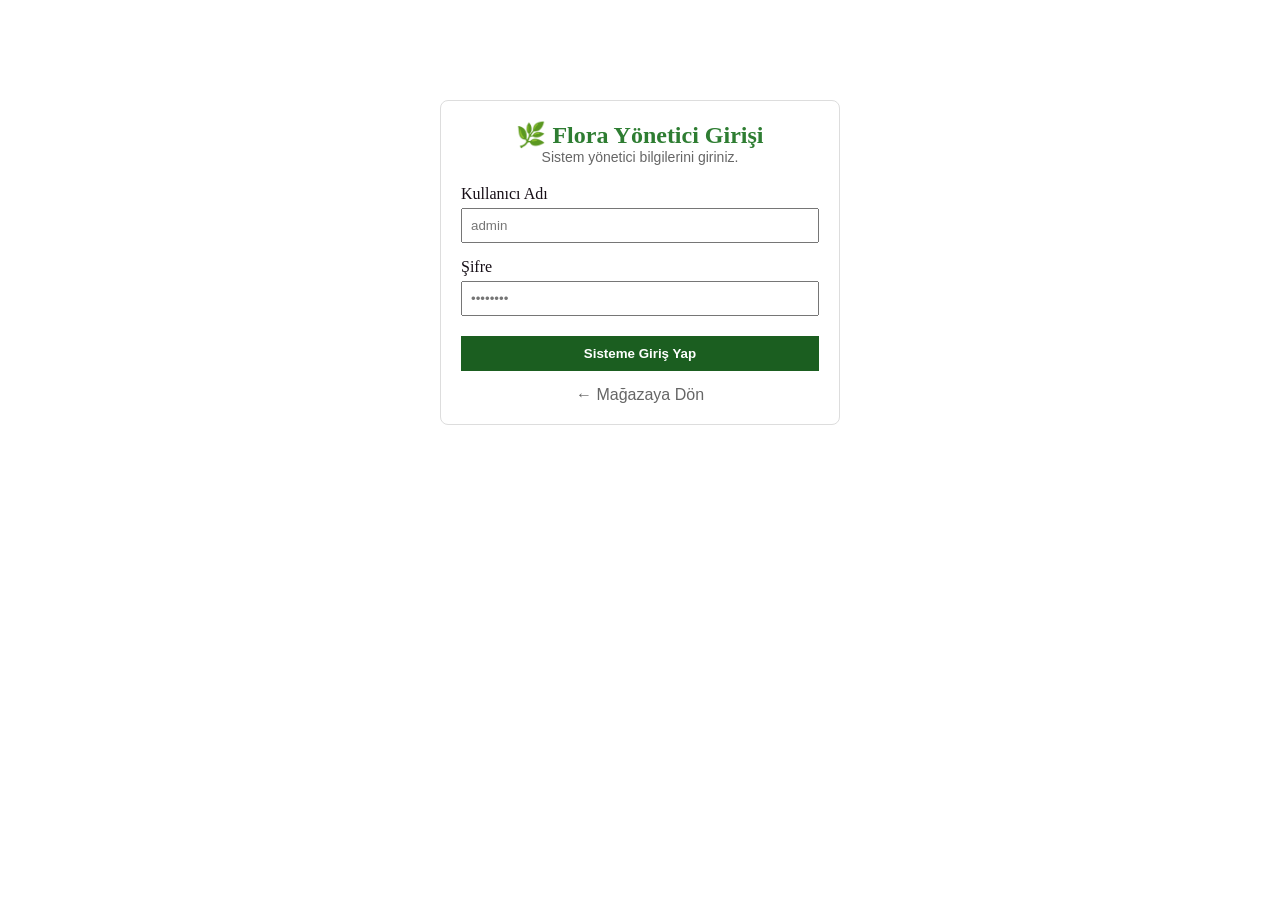
<file: frontend/admin-login.html>
<!DOCTYPE html>
<html lang="tr">
<head>
    <meta charset="UTF-8">
    <meta name="viewport" content="width=device-width, initial-scale=1.0">
    <title>Flora - Yönetici Girişi</title>
    <link rel="stylesheet" href="style.css">
</head>
<body>
    <div class="auth-container" style="max-width: 400px; margin: 100px auto; padding: 20px; font-family: sans-serif; border: 1px solid #ddd; border-radius: 8px;">
        <h2 style="text-align: center; color: #2e7d32;">🌿 Flora Yönetici Girişi</h2>
        <p style="text-align: center; color: #666; font-size: 14px; margin-bottom: 20px;">Sistem yönetici bilgilerini giriniz.</p>
        
        <form id="admin-login-form">
            <div class="input-group" style="margin-bottom: 15px;">
                <label for="admin-username" style="display:block; margin-bottom:5px;">Kullanıcı Adı</label>
                <input type="text" id="admin-username" required placeholder="admin" style="width:100%; padding:8px; box-sizing:border-box;">
            </div>
            <div class="input-group" style="margin-bottom: 20px;">
                <label for="admin-password" style="display:block; margin-bottom:5px;">Şifre</label>
                <input type="password" id="admin-password" required placeholder="••••••••" style="width:100%; padding:8px; box-sizing:border-box;">
            </div>
            <button type="submit" style="width:100%; padding:10px; background:#1b5e20; color:white; border:none; cursor:pointer; font-weight: bold;">Sisteme Giriş Yap</button>
        </form>
        <p style="text-align:center; margin-top:15px;"><a href="index.html" style="color:#666; text-decoration:none;">← Mağazaya Dön</a></p>
    </div>

    <script src="admin-auth.js"></script>
</body>
</html>
</file>
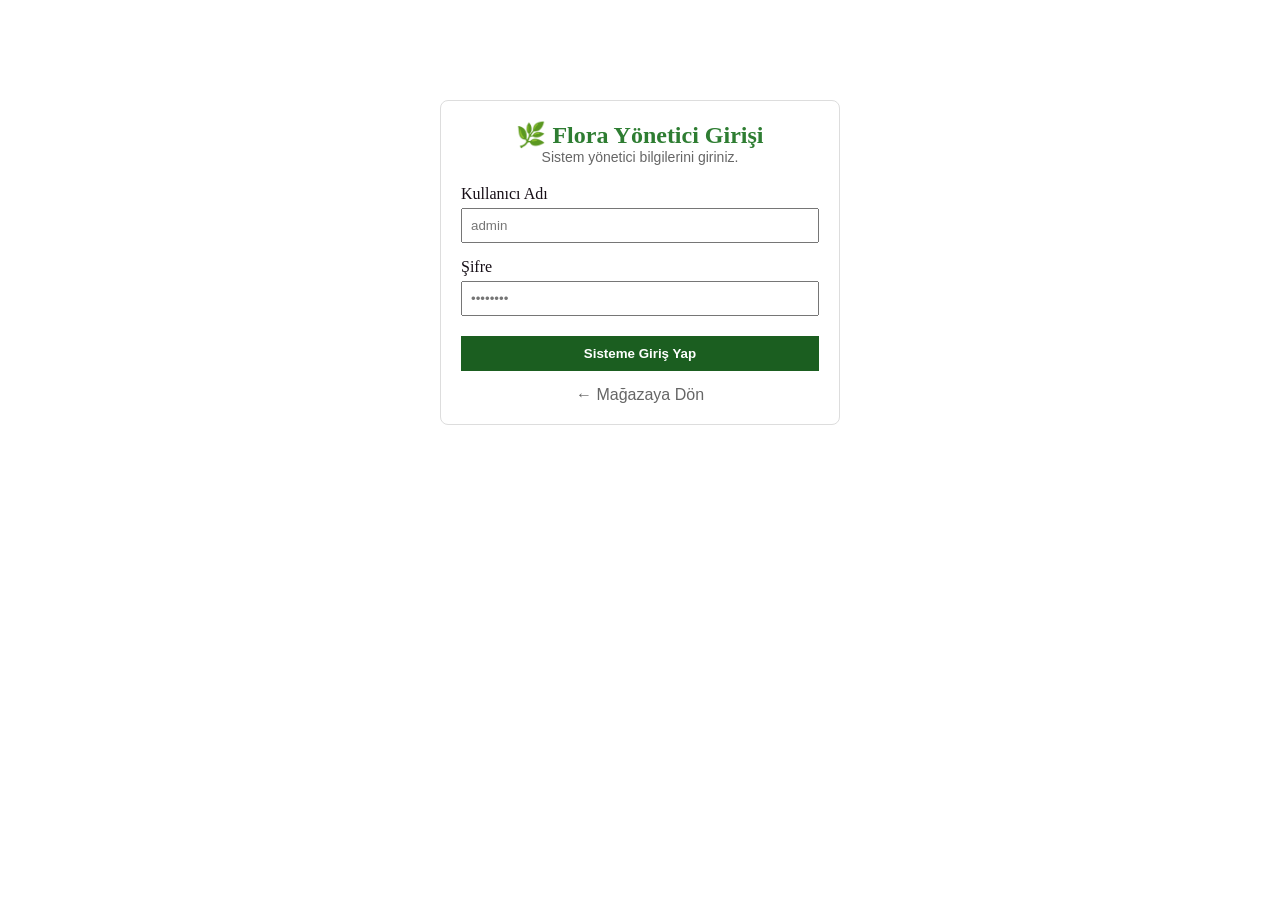
<file: frontend/admin-panel.html>
<!DOCTYPE html>
<html lang="tr">
<head>
    <meta charset="UTF-8">
    <meta name="viewport" content="width=device-width, initial-scale=1.0">
    <title>Flora - Yönetici Paneli</title>
    <link rel="stylesheet" href="style.css">
</head>
<body style="font-family: sans-serif; background-color: #f9f9f9; margin: 0; padding: 20px;">

    <div style="max-width: 1200px; margin: 30px auto; padding: 20px; background: white; border-radius: 8px; box-shadow: 0 2px 5px rgba(0,0,0,0.1);">
        <div style="display: flex; justify-content: space-between; align-items: center; border-bottom: 2px solid #2e7d32; padding-bottom: 10px; margin-bottom: 20px;">
            <h2 style="color: #2e7d32; margin: 0;">🛠️ Flora Yönetici Yönetim Paneli</h2>
            <button id="admin-logout" style="padding: 6px 12px; background: #d32f2f; color: white; border: none; cursor: pointer; font-weight: bold;">Çıkış Yap</button>
        </div>

        <div style="display: flex; gap: 30px; flex-wrap: wrap;">
            
            <div style="flex: 1; min-width: 350px; border-right: 1px solid #eee; padding-right: 20px;">
                <h3 id="form-title" style="color: #333; margin-top: 0;">🌿 Yeni Ürün Ekle</h3>
                <form id="add-product-form">
                    <input type="hidden" id="edit-prod-id" value="">

                    <div style="margin-bottom: 12px;">
                        <label style="display: block; margin-bottom: 5px; font-weight: bold;">Ürün Adı:</label>
                        <input type="text" id="prod-name" required placeholder="Örn: Salon Palmiyesi" style="width: 100%; padding: 8px; box-sizing: border-box;">
                    </div>
                    <div style="margin-bottom: 12px;">
                        <label style="display: block; margin-bottom: 5px; font-weight: bold;">Bilimsel Adı:</label>
                        <input type="text" id="prod-scientific" placeholder="Örn: Chamaedorea elegans" style="width: 100%; padding: 8px; box-sizing: border-box;">
                    </div>
                    <div style="margin-bottom: 12px;">
                        <label style="display: block; margin-bottom: 5px; font-weight: bold;">Fiyat (TL):</label>
                        <input type="number" step="0.01" id="prod-price" required placeholder="Örn: 195.50" style="width: 100%; padding: 8px; box-sizing: border-box;">
                    </div>
                    <div style="margin-bottom: 12px;">
                        <label style="display: block; margin-bottom: 5px; font-weight: bold;">Kategori:</label>
                        <select id="prod-category" required style="width: 100%; padding: 8px; box-sizing: border-box;">
                            <option value="1">İç Mekan Bitkileri</option>
                            <option value="2">Dış Mekan Bitkileri</option>
                            <option value="3">Sukulentler</option>
                            <option value="4">Aksesuarlar</option>
                        </select>
                    </div>
                    <div style="margin-bottom: 12px;">
                        <label style="display: block; margin-bottom: 5px; font-weight: bold;">Görsel URL:</label>
                        <input type="text" id="prod-image" placeholder="https://images.unsplash.com/..." style="width: 100%; padding: 8px; box-sizing: border-box;">
                    </div>
                    <div style="margin-bottom: 15px;">
                        <label style="display: block; margin-bottom: 5px; font-weight: bold;">Açıklama:</label>
                        <textarea id="prod-desc" rows="3" placeholder="Bakım önerileri..." style="width: 100%; padding: 8px; box-sizing: border-box; resize: vertical;"></textarea>
                    </div>
                    
                    <button type="submit" id="form-submit-btn" style="width: 100%; padding: 10px; background: #2e7d32; color: white; border: none; font-weight: bold; cursor: pointer;">Ürünü Veritabanına Kaydet 🚀</button>
                    <button type="button" id="cancel-edit-btn" style="width: 100%; padding: 8px; background: #95a5a6; color: white; border: none; font-weight: bold; cursor: pointer; margin-top: 8px; display: none;">Düzenlemeyi İptal Et ❌</button>
                </form>
            </div>

            <div style="flex: 1.5; min-width: 450px;">
                <h3 style="color: #333; margin-top: 0;">📦 Mevcut Ürünler ve Yönetim</h3>
                <div style="max-height: 500px; overflow-y: auto; border: 1px solid #ddd; border-radius: 4px;">
                    <table style="width: 100%; border-collapse: collapse; text-align: left; font-size: 14px;">
                        <thead style="background: #f2f2f2; position: sticky; top: 0;">
                            <tr>
                                <th style="padding: 10px; border-bottom: 1px solid #ddd;">Görsel</th>
                                <th style="padding: 10px; border-bottom: 1px solid #ddd;">Ürün Adı</th>
                                <th style="padding: 10px; border-bottom: 1px solid #ddd;">Fiyat</th>
                                <th style="padding: 10px; border-bottom: 1px solid #ddd; text-align: center;">İşlemler</th>
                            </tr>
                        </thead>
                        <tbody id="admin-product-list">
                            </tbody>
                    </table>
                </div>
            </div>

        </div>
    </div>

    <script>
        const API_URL = "http://127.0.0.1:8085/api/products";
        let allProductsLocal = []; // Sayfadaki verileri hafızada tutmak için dizi

        if (localStorage.getItem("is_admin") !== "true") {
            alert("Bu sayfaya erişim yetkiniz yok!");
            window.location.href = "admin-login.html";
        }

        document.getElementById("admin-logout").addEventListener("click", () => {
            localStorage.removeItem("is_admin");
            window.location.href = "admin-login.html";
        });

        document.addEventListener("DOMContentLoaded", fetchAdminProducts);

        // --- VERİLERİ TABLOYA LİSTELEME ---
        function fetchAdminProducts() {
            fetch(API_URL)
                .then(res => res.json())
                .then(products => {
                    allProductsLocal = products; // Gelen veriyi yerel diziye kaydet
                    const tbody = document.getElementById("admin-product-list");
                    tbody.innerHTML = "";

                    if (products.length === 0) {
                        tbody.innerHTML = "<tr><td colspan='4' style='padding:20px; text-align:center; color:#888;'>Veritabanında ürün bulunmuyor.</td></tr>";
                        return;
                    }

                    products.forEach(p => {
                        const row = `
                            <tr style="border-bottom: 1px solid #eee;">
                                <td style="padding: 8px;"><img src="${p.imageUrl || 'https://via.placeholder.com/40'}" style="width: 40px; height: 40px; object-fit: cover; border-radius: 4px;"></td>
                                <td style="padding: 8px;"><strong>${p.name}</strong><br><small style="color:#777;">${p.scientificName || ''}</small></td>
                                <td style="padding: 8px;">₺${p.price.toFixed(2)}</td>
                                <td style="padding: 8px; text-align: center;">
                                    <button onclick="startEdit(${p.id})" style="padding: 5px 10px; background: #f39c12; color: white; border: none; cursor: pointer; border-radius: 4px; margin-right: 5px;">Düzenle ✏️</button>
                                    <button onclick="deleteProduct(${p.id}, '${p.name}')" style="padding: 5px 10px; background: #e74c3c; color: white; border: none; cursor: pointer; border-radius: 4px;">Sil 🗑️</button>
                                </td>
                            </tr>
                        `;
                        tbody.innerHTML += row;
                    });
                })
                .catch(err => console.error("Ürün listesi çekilemedi:", err));
        }

        // --- DÜZENLEME MODUNU BAŞLATAN FONKSİYON ---
        function startEdit(id) {
            // İlgili ürünü yerel diziden tık diye buluyoruz (Backend'e tekrar sormaya gerek yok)
            const product = allProductsLocal.find(p => p.id === id);
            
            if (product) {
                // Form alanlarını seçilen ürünün bilgileriyle dolduruyoruz
                document.getElementById("edit-prod-id").value = product.id;
                document.getElementById("prod-name").value = product.name;
                document.getElementById("prod-scientific").value = product.scientificName || "";
                document.getElementById("prod-price").value = product.price;
                document.getElementById("prod-category").value = product.category ? product.category.id : "1";
                document.getElementById("prod-image").value = product.imageUrl || "";
                document.getElementById("prod-desc").value = product.description || "";

                // Formun kimliğini "Güncelleme Modu" yapıyoruz
                document.getElementById("form-title").innerText = "✏️ Ürünü Düzenle";
                document.getElementById("form-submit-btn").innerText = "Değişiklikleri Kaydet 💾";
                document.getElementById("form-submit-btn").style.background = "#f39c12";
                document.getElementById("cancel-edit-btn").style.display = "block"; // İptal butonunu aç
            }
        }

        // --- DÜZENLEMEYİ İPTAL ETME ---
        document.getElementById("cancel-edit-btn").addEventListener("click", resetFormState);

        function resetFormState() {
            document.getElementById("add-product-form").reset();
            document.getElementById("edit-prod-id").value = "";
            document.getElementById("form-title").innerText = "🌿 Yeni Ürün Ekle";
            document.getElementById("form-submit-btn").innerText = "Ürünü Veritabanına Kaydet 🚀";
            document.getElementById("form-submit-btn").style.background = "#2e7d32";
            document.getElementById("cancel-edit-btn").style.display = "none";
        }

        // --- ORTAK FORM SUBMIT MOTORU (HEM EKLEME HEM GÜNCELLEME YAPAR) ---
        document.getElementById("add-product-form").addEventListener("submit", (e) => {
            e.preventDefault();

            const editId = document.getElementById("edit-prod-id").value;

            const productData = {
                name: document.getElementById("prod-name").value.trim(),
                scientificName: document.getElementById("prod-scientific").value.trim() || null,
                price: parseFloat(document.getElementById("prod-price").value),
                imageUrl: document.getElementById("prod-image").value.trim() || null,
                description: document.getElementById("prod-desc").value.trim() || null,
                category: { id: parseInt(document.getElementById("prod-category").value) }
            };

            // EĞER editId VARSA UPDATE (PUT) YAPACAĞIZ, YOKSA NEW PRODUCT (POST) YAPACAĞIZ
            const isEditMode = editId !== "";
            const requestUrl = isEditMode ? `${API_URL}/${editId}` : API_URL;
            const requestMethod = isEditMode ? "PUT" : "POST";

            fetch(requestUrl, {
                method: requestMethod,
                headers: { "Content-Type": "application/json" },
                body: JSON.stringify(productData)
            })
            .then(res => {
                if (!res.ok) throw new Error("İşlem başarısız.");
                return res.json();
            })
            .then(data => {
                alert(isEditMode ? `"${data.name}" başarıyla güncellendi! 💾` : `"${data.name}" başarıyla eklendi! 🎉`);
                resetFormState(); // Formu eski temiz haline getir
                fetchAdminProducts(); // Tabloyu canlı yenile
            })
            .catch(err => alert("İşlem sırasında bir hata oluştu!"));
        });

        // --- ÜRÜN SİLME ---
        function deleteProduct(id, name) {
            if (confirm(`"${name}" ürününü silmek istediğinize emin misiniz?`)) {
                fetch(`${API_URL}/${id}`, { method: "DELETE" })
                .then(res => { if (!res.ok) throw new Error(); return res.json(); })
                .then(() => { alert("Ürün silindi."); fetchAdminProducts(); })
                .catch(() => alert("Silme hatası!"));
            }
        }
    </script>
</body>
</html>
</file>
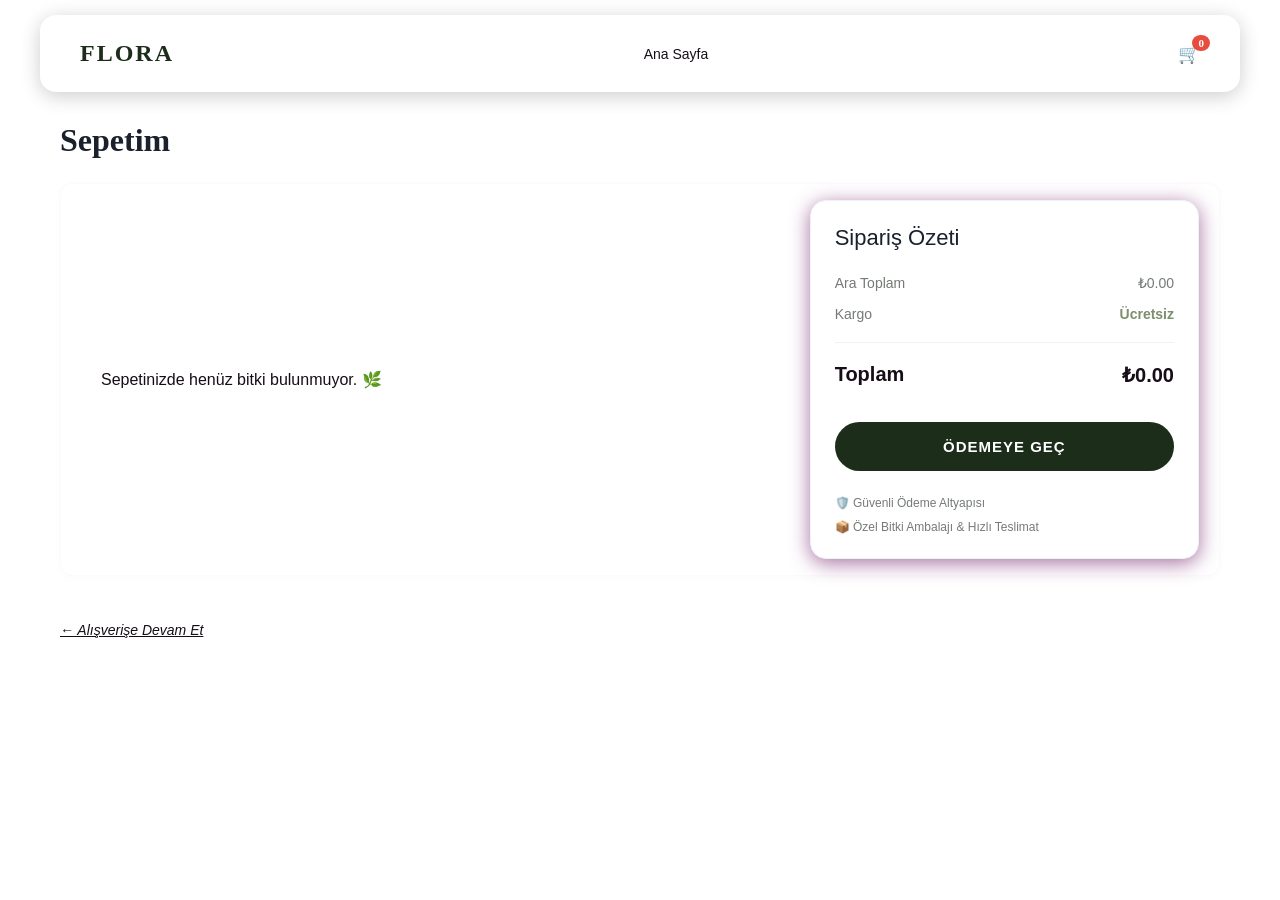
<file: frontend/cart.html>
<!DOCTYPE html>
<html lang="tr">
<head>
    <meta charset="UTF-8">
    <meta name="viewport" content="width=device-width, initial-scale=1.0">
    <title>Flora - Sepetim</title>
    <link rel="stylesheet" href="style.css">
    <link rel="stylesheet" href="cart.css">
</head>
<body>

    <header class="navbar container">
        <a href="index.html" class="logo">FLORA</a>
        <nav>
            <a href="index.html">Ana Sayfa</a>         
        </nav>
        <div class="nav-icons">          
            <span onclick="window.location.href='cart.html'" style="cursor:pointer;">🛒<mark class="cart-badge" id="global-cart-count">0</mark></span>
        </div>
    </header>

    <main class="container cart-page-container">
        <h1 class="page-title">Sepetim</h1>

        <div class="cart-layout">
            <div class="cart-items-list" id="cart-page-items">
                <p style="padding: 20px;">Sepetiniz yükleniyor...</p>
            </div>

            <div class="order-summary-panel">
                <h2>Sipariş Özeti</h2>
                <div class="summary-row">
                    <span>Ara Toplam</span>
                    <span id="summary-subtotal">₺0.00</span>
                </div>
                <div class="summary-row">
                    <span>Kargo</span>
                    <span class="free-shipping">Ücretsiz</span>
                </div>
                <hr class="summary-divider">
                <div class="summary-row total-row">
                    <span>Toplam</span>
                    <span id="summary-total">₺0.00</span>
                </div>

                <button class="btn-dark btn-checkout" onclick="window.location.href='checkout.html'">ÖDEMEYE GEÇ</button>

                <div class="security-info">
                    <p>🛡️ Güvenli Ödeme Altyapısı</p>
                    <p>📦 Özel Bitki Ambalajı & Hızlı Teslimat</p>
                </div>
            </div>
        </div>

        <a href="index.html" class="continue-shopping">← Alışverişe Devam Et</a>
    </main>

    <script src="cart.js"></script>
</body>
</html>
</file>
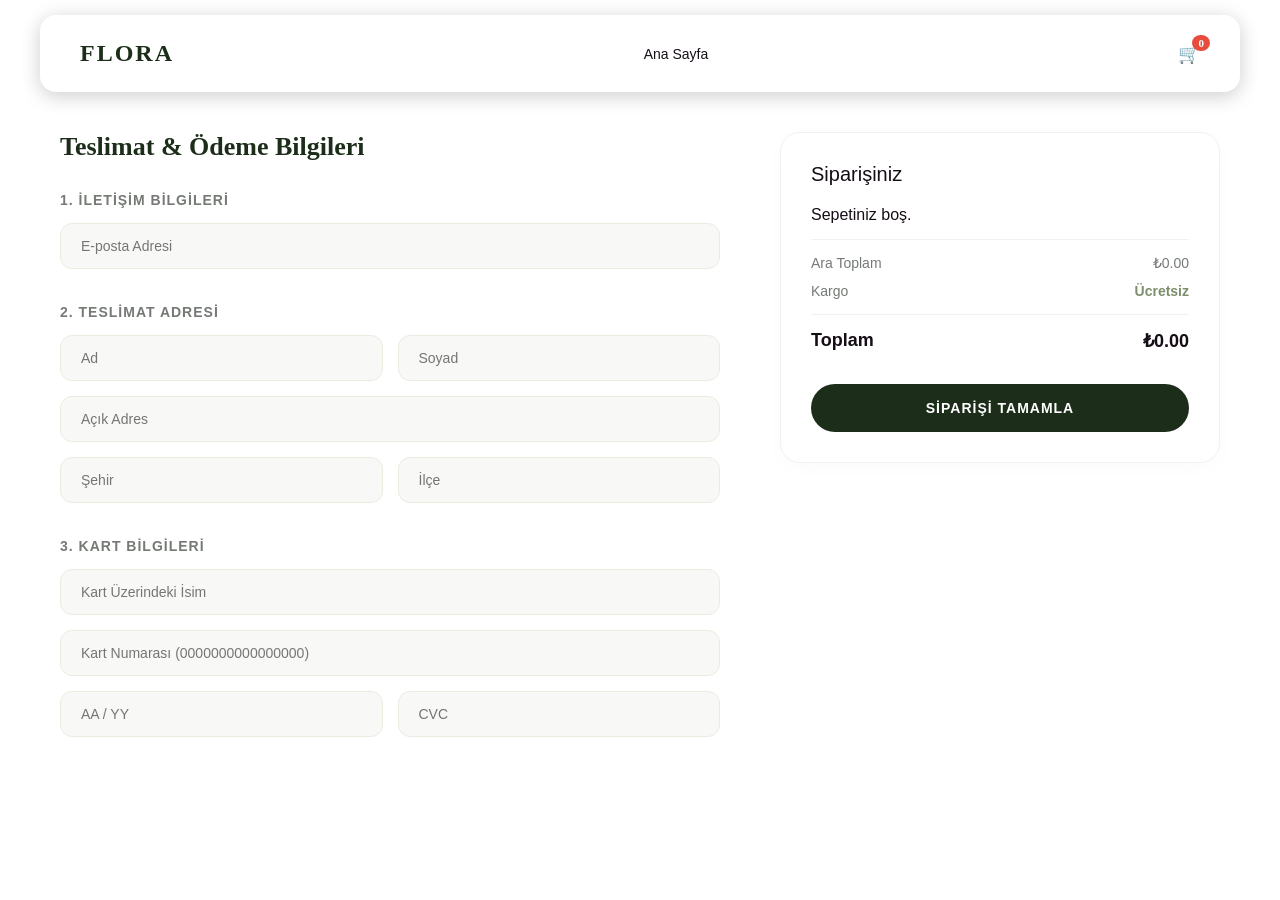
<file: frontend/checkout.html>
<!DOCTYPE html>
<html lang="tr">
<head>
    <meta charset="UTF-8">
    <meta name="viewport" content="width=device-width, initial-scale=1.0">
    <title>Flora - Ödeme</title>
    <link rel="stylesheet" href="style.css">
    <link rel="stylesheet" href="checkout.css">
</head>
<body>

    <header class="navbar container">
        <a href="index.html" class="logo">FLORA</a>
        <nav>
            <a href="index.html">Ana Sayfa</a>
        </nav>
        <div class="nav-icons">
            <span onclick="window.location.href='cart.html'" style="cursor:pointer;">🛒<mark class="cart-badge" id="global-cart-count">0</mark></span>
        </div>
    </header>

    <main class="container checkout-container">
        <div class="checkout-layout">
            
            <div class="checkout-form-side">
                <h2>Teslimat & Ödeme Bilgileri</h2>
                
                <form id="checkout-form">
                    <div class="form-section">
                        <h3>1. İletişim Bilgileri</h3>
                        <div class="input-group">
                            <input type="email" id="checkout-email" placeholder="E-posta Adresi" required>
                        </div>
                    </div>

                    <div class="form-section">
                        <h3>2. Teslimat Adresi</h3>
                        <div class="input-row">
                            <input type="text" id="checkout-firstname" placeholder="Ad" required>
                            <input type="text" id="checkout-lastname" placeholder="Soyad" required>
                        </div>
                        <div class="input-group">
                            <input type="text" id="checkout-address" placeholder="Açık Adres" required>
                        </div>
                        <div class="input-row">
                            <input type="text" id="checkout-city" placeholder="Şehir" required>
                            <input type="text" id="checkout-district" placeholder="İlçe" required>
                        </div>
                    </div>

                    <div class="form-section">
                        <h3>3. Kart Bilgileri</h3>
                        <div class="input-group">
                            <input type="text" id="checkout-cardname" placeholder="Kart Üzerindeki İsim" required>
                        </div>
                        <div class="input-group">
                            <input type="text" id="checkout-cardnumber" maxlength="16" placeholder="Kart Numarası (0000000000000000)" required>
                        </div>
                        <div class="input-row">
                            <input type="text" id="checkout-cardexpiry" placeholder="AA / YY" maxlength="5" required>
                            <input type="password" id="checkout-cardcvc" placeholder="CVC" maxlength="3" required>
                        </div>
                    </div>
                </form>
            </div>

            <div class="checkout-summary-side">
                <div class="order-summary-box">
                    <h3>Siparişiniz</h3>
                    
                    <div class="checkout-items-preview" id="checkout-items-preview">
                        <p>Sipariş özeti yükleniyor...</p>
                    </div>

                    <hr class="summary-divider">
                    
                    <div class="summary-row">
                        <span>Ara Toplam</span>
                        <span id="checkout-subtotal">₺0.00</span>
                    </div>
                    <div class="summary-row">
                        <span>Kargo</span>
                        <span style="color: #7C8E6C; font-weight: bold;">Ücretsiz</span>
                    </div>
                    
                    <hr class="summary-divider">
                    
                    <div class="summary-row total-row">
                        <span>Toplam</span>
                        <span id="checkout-total">₺0.00</span>
                    </div>

                    <button type="submit" form="checkout-form" class="btn-dark btn-submit-order" id="complete-order-btn">
                        SİPARİŞİ TAMAMLA
                    </button>
                </div>
            </div>

        </div>
    </main>

    <script src="checkout.js"></script>
</body>
</html>
</file>
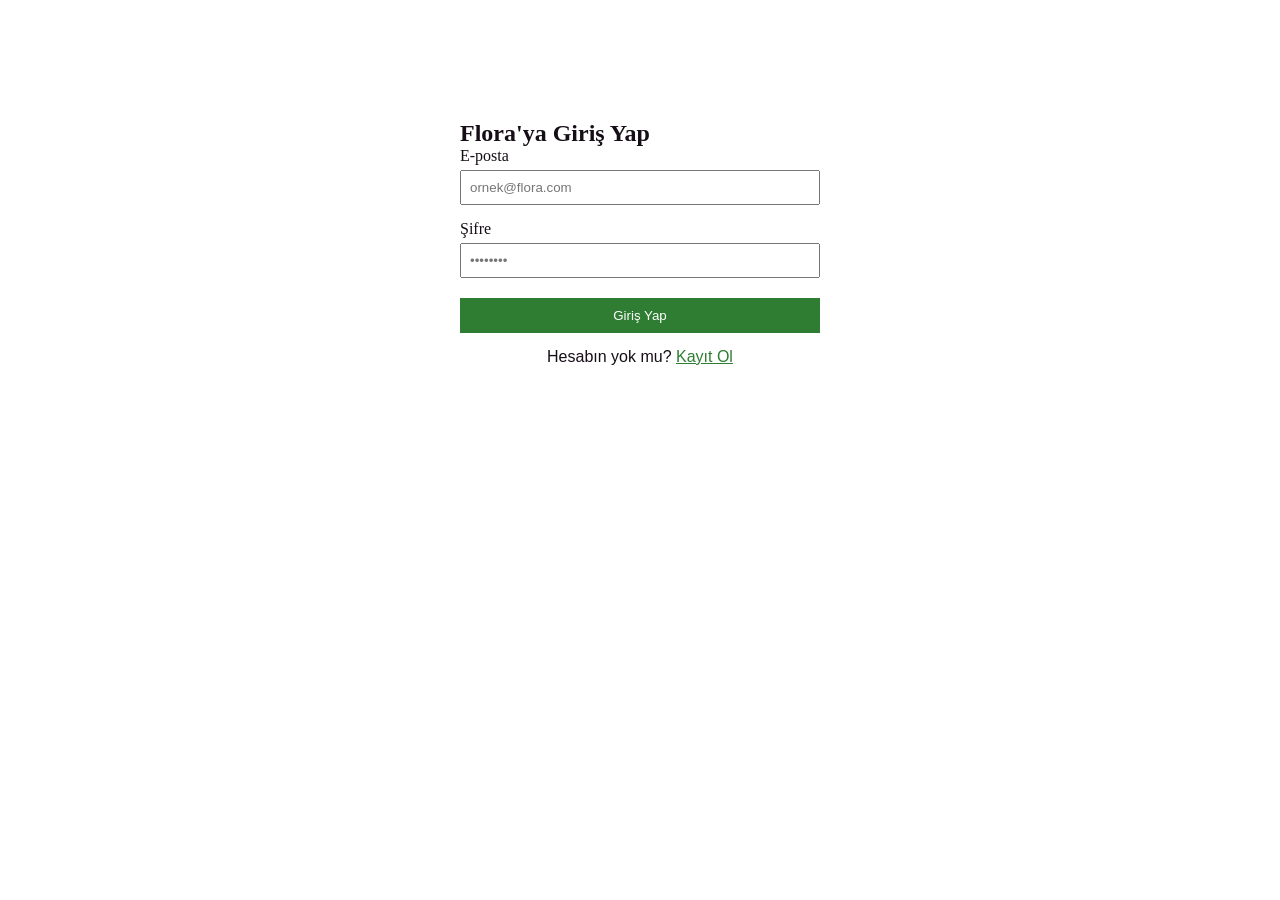
<file: frontend/login.html>
<!DOCTYPE html>
<html lang="tr">
<head>
    <meta charset="UTF-8">
    <meta name="viewport" content="width=device-width, initial-scale=1.0">
    <title>Flora - Giriş Yap & Kayıt Ol</title>
    <link rel="stylesheet" href="style.css"> </head>
<body>
    <div class="auth-container" style="max-width: 400px; margin: 100px auto; padding: 20px; font-family: sans-serif;">
        
        <div class="auth-box" id="login-box">
            <h2>Flora'ya Giriş Yap</h2>
            <form id="login-form">
                <div class="input-group" style="margin-bottom: 15px;">
                    <label for="login-email" style="display:block; margin-bottom:5px;">E-posta</label>
                    <input type="email" id="login-email" required placeholder="ornek@flora.com" style="width:100%; padding:8px; box-sizing:border-box;">
                </div>
                <div class="input-group" style="margin-bottom: 20px;">
                    <label for="login-password" style="display:block; margin-bottom:5px;">Şifre</label>
                    <input type="password" id="login-password" required placeholder="••••••••" style="width:100%; padding:8px; box-sizing:border-box;">
                </div>
                <button type="submit" class="btn-auth" style="width:100%; padding:10px; background:#2e7d32; color:white; border:none; cursor:pointer;">Giriş Yap</button>
            </form>
            <p class="auth-switch" style="margin-top:15px; text-align:center;">Hesabın yok mu? <a href="#" id="go-to-register" style="color:#2e7d32;">Kayıt Ol</a></p>
        </div>

        <div class="auth-box" id="register-box" style="display: none;">
            <h2>Flora Dünyasına Katıl</h2>
            <form id="register-form">
                <div class="input-group" style="margin-bottom: 15px;">
                    <label for="reg-name" style="display:block; margin-bottom:5px;">Ad Soyad</label>
                    <input type="text" id="reg-name" required placeholder="Gülseren Gülse" style="width:100%; padding:8px; box-sizing:border-box;">
                </div>
                <div class="input-group" style="margin-bottom: 15px;">
                    <label for="reg-email" style="display:block; margin-bottom:5px;">E-posta</label>
                    <input type="email" id="reg-email" required placeholder="ornek@flora.com" style="width:100%; padding:8px; box-sizing:border-box;">
                </div>
                <div class="input-group" style="margin-bottom: 20px;">
                    <label for="reg-password" style="display:block; margin-bottom:5px;">Şifre</label>
                    <input type="password" id="reg-password" required placeholder="••••••••" style="width:100%; padding:8px; box-sizing:border-box;">
                </div>
                <button type="submit" class="btn-auth" style="width:100%; padding:10px; background:#2e7d32; color:white; border:none; cursor:pointer;">Kayıt Ol</button>
            </form>
            <p class="auth-switch" style="margin-top:15px; text-align:center;">Zaten üye misin? <a href="#" id="go-to-login" style="color:#2e7d32;">Giriş Yap</a></p>
        </div>

    </div>

    <script src="auth.js"></script>
</body>
</html>
</file>
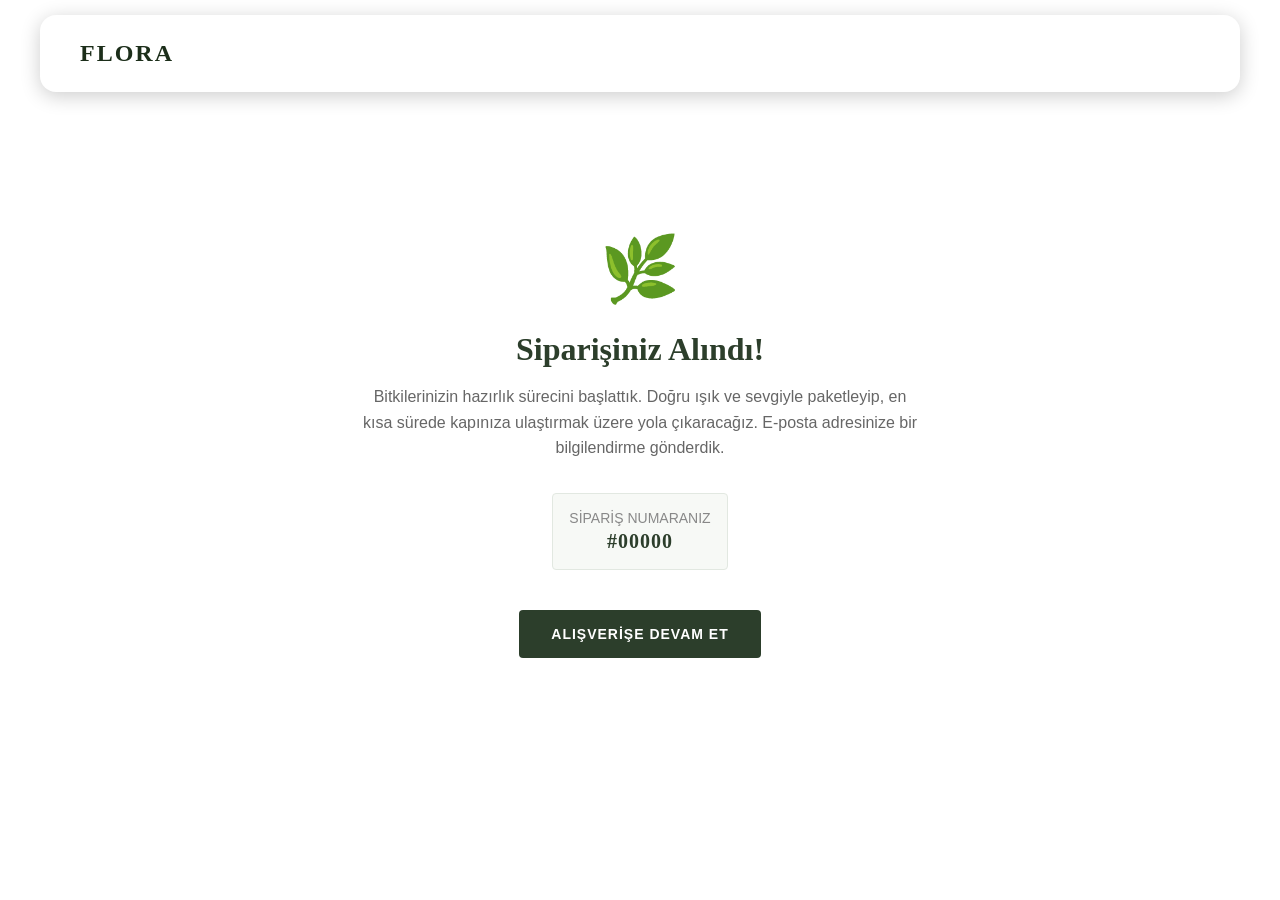
<file: frontend/success.html>
<!DOCTYPE html>
<html lang="tr">
<head>
    <meta charset="UTF-8">
    <meta name="viewport" content="width=device-width, initial-scale=1.0">
    <title>Flora - Siparişiniz Alındı</title>
    <link rel="stylesheet" href="style.css">
    <style>
        .success-container {
            max-width: 600px;
            margin: 100px auto;
            text-align: center;
            padding: 40px 20px;
        }
        .success-icon {
            font-size: 64px;
            color: #7C8E6C;
            margin-bottom: 24px;
            animation: scaleIn 0.5s ease-out;
        }
        .success-title {
            font-family: serif;
            font-size: 32px;
            color: #2C3E2B;
            margin-bottom: 16px;
        }
        .success-message {
            color: #666;
            font-size: 16px;
            line-height: 1.6;
            margin-bottom: 32px;
        }
        .order-number-box {
            background-color: #F7F9F6;
            border: 1px solid #E2E8E1;
            padding: 16px;
            border-radius: 4px;
            display: inline-block;
            margin-bottom: 40px;
        }
        .order-number-box span {
            color: #888;
            font-size: 14px;
            display: block;
            margin-bottom: 4px;
        }
        .order-number-box strong {
            color: #2C3E2B;
            font-size: 20px;
            letter-spacing: 1px;
        }
        .btn-home {
            display: inline-block;
            background-color: #2C3E2B;
            color: white;
            text-decoration: none;
            padding: 16px 32px;
            font-size: 14px;
            font-weight: bold;
            letter-spacing: 1px;
            border-radius: 4px;
            transition: background-color 0.3s;
        }
        .btn-home:hover {
            background-color: #3D543C;
        }
        @keyframes scaleIn {
            0% { transform: scale(0); opacity: 0; }
            100% { transform: scale(1); opacity: 1; }
        }
    </style>
</head>
<body>

    <header class="navbar container">
        <a href="index.html" class="logo">FLORA</a>
    </header>

    <main class="container success-container">
        <div class="success-icon">🌿</div>
        <h1 class="success-title">Siparişiniz Alındı!</h1>
        <p class="success-message">
            Bitkilerinizin hazırlık sürecini başlattık. Doğru ışık ve sevgiyle paketleyip, en kısa sürede kapınıza ulaştırmak üzere yola çıkaracağız. E-posta adresinize bir bilgilendirme gönderdik.
        </p>

        <div class="order-number-box">
            <span>SİPARİŞ NUMARANIZ</span>
            <strong id="display-order-id">#00000</strong>
        </div>

        <div>
            <a href="index.html" class="btn-home">ALIŞVERİŞE DEVAM ET</a>
        </div>
    </main>

    <script>
        // URL'den sipariş ID'sini çekip ekrana dinamik yazdırıyoruz
        document.addEventListener("DOMContentLoaded", () => {
            const urlParams = new URLSearchParams(window.location.search);
            const orderId = urlParams.get("orderId");
            if (orderId) {
                document.getElementById("display-order-id").innerText = `#${orderId}`;
            }
        });
    </script>
</body>
</html>
</file>
<file: frontend/style.css>
/* Tasarımdaki Renk Paleti ve Değişkenler */
:root {
    --primary: #7C8E6C;
    --secondary: #A670A1;
    --bg-light: #F8F9F6; /* Görsellerdeki temiz açık arka plan */
    --text-main: #160E16;
    --text-muted: #757A75;
    --border-color: #E8EEDF;
    --button-dark: #1C2E1A; /* Görseldeki koyu yeşil buton rengi */
    --button-text: #FFFFFF;
    --badge-bg: #EAF2E3; /* "Ayın Seçimi" gibi etiketlerin arka planı */
    --badge-text: #4A6B46;
}

* {
    margin: 0;
    padding: 0;
    box-sizing: border-box;
    font-family: 'Playfair Display', 'Segoe UI', serif; /* Başlıklar için şık font */
}

body {
    background-color: #FFFFFF;
    color: var(--text-main);
}

/* Standart Yazı Tipleri Ayarı */
h1, h2, h3, .logo { font-family: 'Playfair Display', serif; }
p, span, button, input, a { font-family: 'Segoe UI', sans-serif; }

/* Global Navbar */
.navbar {
    display: flex;
    justify-content: space-between;
    align-items: center;
    padding: 25px 8%;
    background-color: #F8F9F6;
}

.navbar .logo {
    font-size: 26px;
    font-weight: bold;
    letter-spacing: 2px;
    text-decoration: none;
    color: var(--button-dark);
}

.navbar nav a {
    text-decoration: none;
    color: var(--text-main);
    margin: 0 20px;
    font-size: 14px;
    font-weight: 500;
}

.nav-icons {
    display: flex;
    gap: 20px;
    align-items: center;
}

.nav-icons span {
    cursor: pointer;
    font-size: 18px;
    position: relative;
}

.cart-badge {
    position: absolute;
    top: -8px;
    right: -10px;
    background-color: var(--primary);
    color: white;
    font-size: 10px;
    padding: 2px 5px;
    border-radius: 50%;
}

/* Genel Konteyner */
.container {
    max-width: 1200px;
    margin: 0 auto;
    padding: 0 20px;
}

/* Ortak Buton Yapısı */
.btn-dark {
    background-color: var(--button-dark);
    color: var(--button-text);
    border: none;
    padding: 14px 28px;
    border-radius: 25px;
    font-weight: 600;
    cursor: pointer;
    transition: background 0.3s;
    text-align: center;
    text-decoration: none;
}

.btn-dark:hover {
    background-color: var(--primary);
}
/* --- MODERN VE NEFES ALAN NAVBAR STİLLERİ --- */
.navbar.container {
    display: flex;
    justify-content: space-between;
    align-items: center;
    padding: 25px 40px;          /* Yukarı-aşağı boşluğu 25px yaptık, derinlik kazandı */
    margin: 15px auto 30px auto; /* Üstten 15px indirdik, alt kısımdan 30px uzaklaştırdık */
    background: #ffffff;
    border-radius: 16px;         /* Hafif yumuşatılmış modern köşeler */
    box-shadow: 0 4px 20px rgba(0, 0, 0, 0.20); /* Altına çok hafif, elit bir gölge */
    max-width: 1200px;
    width: 100%;
    box-sizing: border-box;
}

/* Sağ taraftaki sepet ve profil gruplarını yan yana hizala */
.nav-right-group {
    display: flex;
    align-items: center;
    gap: 25px;
}

/* Logo Stili */
.navbar .logo {
    font-size: 24px;
    font-weight: 800;
    letter-spacing: 2px;
    color: #1C2E1A;
    text-decoration: none;
}

/* Ana Sayfa Linki */
.nav-home-link {
    text-decoration: none;
    color: #4a5568;
    font-weight: 500;
    transition: color 0.2s ease;
}
.nav-home-link:hover {
    color: #2e7d32;
}

/* Sepet İkonu ve Badge */
.cart-icon-wrapper {
    font-size: 20px;
    position: relative;
    display: inline-flex;
    align-items: center;
}
.cart-badge {
    position: absolute;
    top: -8px;
    right: -10px;
    background: #e74c3c;
    color: white;
    border-radius: 50%;
    padding: 2px 6px;
    font-size: 11px;
    font-weight: bold;
}

/* Giriş Yap / Profil Alanı Kutusu */
.user-profile-box {
    display: flex;
    align-items: center;
    gap: 15px;
    background: #f4f7f4;
    padding: 6px 14px;
    border-radius: 30px; /* Hap şeklinde şık bir arka plan */
    border: 1px solid #e2ebd5;
}

.welcome-text {
    font-size: 14px;
    color: #2c3e50;
}

/* GİRİŞ YAP BUTONU */
.nav-btn.login-btn {
    background: #2e7d32;
    color: white;
    padding: 8px 18px;
    border-radius: 20px;
    text-decoration: none;
    font-size: 14px;
    font-weight: 500;
    transition: all 0.2s ease;
}
.nav-btn.login-btn:hover {
    background: #1b5e20;
    transform: translateY(-1px);
}

/* YENİ ŞIK ÇIKIŞ YAP BUTONU */
.logout-btn {
    background: #e74c3c;
    color: white;
    border: none;
    padding: 6px 12px;
    border-radius: 20px;
    font-size: 12px;
    font-weight: 600;
    cursor: pointer;
    transition: all 0.2s ease;
}

.logout-btn:hover {
    background: #c0392b;
    box-shadow: 0 2px 8px rgba(231, 76, 60, 0.3);
    transform: translateY(-1px);
}
</file>
<file: frontend/cart.css>
.cart-page-container {
    margin-top: 30px;
    margin-bottom: 60px;
}

.page-title {
    font-size: 32px;
    margin-bottom: 30px;
    color: var(--button-dark);
}

.cart-layout {
    display: flex;
    gap: 50px;
    align-items: flex-start;
}

.cart-items-list {
    flex: 2;
}

/* Sepet Kart Yapısı */
.cart-page-item {
    display: flex;
    gap: 20px;
    padding: 20px 0;
    border-bottom: 1px solid #F0F2EE;
    align-items: center;
}

.cart-page-item img {
    width: 100px;
    height: 100px;
    object-fit: cover;
    border-radius: 12px;
}

.item-info {
    flex: 1;
}

.item-info h3 {
    font-size: 18px;
    margin-bottom: 5px;
    font-family: 'Segoe UI', sans-serif;
    font-weight: 500;
}

.item-info .meta {
    font-size: 11px;
    color: var(--text-muted);
    letter-spacing: 1px;
    margin-bottom: 15px;
}

.item-controls {
    display: flex;
    gap: 30px;
    align-items: center;
}

.mini-counter {
    display: flex;
    align-items: center;
    background-color: var(--bg-light);
    border-radius: 15px;
    padding: 2px 10px;
    border: 1px solid #E8EEDF;
}

.mini-counter button {
    background: none;
    border: none;
    cursor: pointer;
    font-size: 14px;
    padding: 2px 8px;
}

.mini-counter span {
    font-size: 13px;
    font-weight: bold;
    width: 20px;
    text-align: center;
}

.remove-btn {
    background: none;
    border: none;
    color: var(--text-muted);
    font-size: 13px;
    cursor: pointer;
}

.item-price {
    font-size: 18px;
    font-weight: bold;
}

/* Sağ Panel: Sipariş Özeti */
.order-summary-panel {
    flex: 1;
    background-color: #FFFFFF;
    border: 1px solid #F0F2EE;
    border-radius: 20px;
    padding: 30px;
    box-shadow: 0 4px 20px rgba(0,0,0,0.02);
}

.order-summary-panel h2 {
    font-size: 22px;
    margin-bottom: 25px;
    font-family: 'Segoe UI', sans-serif;
    font-weight: 500;
}

.summary-row {
    display: flex;
    justify-content: space-between;
    margin-bottom: 15px;
    font-size: 14px;
    color: var(--text-muted);
}

.free-shipping {
    color: #7C8E6C;
    font-weight: bold;
}

.summary-divider {
    border: 0;
    border-top: 1px solid #F0F2EE;
    margin: 20px 0;
}

.total-row {
    font-size: 20px;
    font-weight: bold;
    color: var(--text-main);
}

.btn-checkout {
    width: 100%;
    margin-top: 20px;
    padding: 16px;
    border-radius: 30px;
    font-size: 15px;
    letter-spacing: 1px;
}

.security-info {
    margin-top: 25px;
    font-size: 12px;
    color: var(--text-muted);
    display: flex;
    flex-direction: column;
    gap: 10px;
}

.continue-shopping {
    display: inline-block;
    margin-top: 30px;
    color: var(--text-main);
    text-decoration: underline;
    font-style: italic;
    font-size: 14px;
}

/* --- SEPETTEKİ HER BİR ÜRÜN KARTININ ETRAFI (SARIdüzeltme) --- */
.cart-layout, [class*="product-row"], [class*="cart-product"] { 
    /* Projende sepet satırı için hangi sınıfı kullandıysan adını buraya yaz cano */
    background: #ffffff !important;
    border: 1px solid #fff8fe !important; /* Çok hafif, gözü yormayan modern bir kenarlık */
    border-radius: 12px !important; /* Köşeleri şıkça yumuşattık */
    padding: 16px 20px !important; /* İçerideki elemanlar kenarlara yapışmasın */
    margin-bottom: 16px !important; /* Kartların alt alta aralarında boşluk olsun */
    box-shadow: 0 2px 8px rgba(0, 0, 0, 0.02) !important; /* Çok ama çok hafif bir derinlik hissi */
    display: flex;
    align-items: center;
    transition: transform 0.2s ease, box-shadow 0.2s ease;
}

/* Ürün kartının üzerine gelince hafifçe parlasın (Opsiyonel ama çok premium durur) */
.cart-item:hover, [class*="product-row"]:hover {
    box-shadow: 0 4px 12px rgba(0, 0, 0, 0.05) !important;
    transform: translateY(-1px);
}

/* --- SİPARİŞ ÖZETİ KUTUSU (KIRMIZIdüzeltme) --- */
.order-summary-panel, [class*="order-summary"], [class*="sidebar"] {
    /* Sipariş özeti panelinin sınıf adı neyse onu hedefliyoruz */
    background: #ffffff !important;
    border: 1px solid #eef2f5 !important; /* Ürün kartlarıyla aynı tonda zarif bir kenarlık */
    border-radius: 16px !important; /* Özet kutusu biraz daha büyük olduğu için köşeleri 16px yaptık */
    padding: 24px !important; /* İçeriğe nefes alacak geniş alan */
    box-shadow: 0 4px 20px #A670A1 !important; /* Yan panel olduğu için bir tık daha belirgin gölge */
}

/* --- BAŞLIK ALANINI RAHATLATMA --- */
h2, .page-title {
    margin-bottom: 24px !important;
    font-weight: 600;
    color: #1a202c;
}
</file>
<file: frontend/checkout.css>
.checkout-container {
    margin-top: 40px;
    margin-bottom: 60px;
}

.checkout-layout {
    display: flex;
    gap: 60px;
    align-items: flex-start;
}

.checkout-form-side {
    flex: 1.8;
}

.checkout-form-side h2 {
    font-size: 26px;
    margin-bottom: 30px;
    color: var(--button-dark);
}

.form-section {
    margin-bottom: 35px;
}

.form-section h3 {
    font-size: 14px;
    letter-spacing: 1px;
    color: var(--text-muted);
    margin-bottom: 15px;
    text-transform: uppercase;
    font-family: 'Segoe UI', sans-serif;
}

/* Tasarımdaki Minimalist Çizgisel Input Yapısı */
.input-group {
    margin-bottom: 15px;
}

.input-row {
    display: flex;
    gap: 15px;
    margin-bottom: 15px;
}

.form-section input {
    width: 100%;
    padding: 14px 20px;
    border: 1px solid var(--border-color);
    background-color: var(--bg-light);
    border-radius: 12px;
    outline: none;
    font-size: 14px;
    transition: border-color 0.3s;
}

.form-section input:focus {
    border-color: var(--primary);
}

/* Sağ Panel: Ödeme Özeti */
.checkout-summary-side {
    flex: 1.2;
    position: sticky;
    top: 100px;
}

.order-summary-box {
    background-color: #FFFFFF;
    border: 1px solid #F0F2EE;
    border-radius: 20px;
    padding: 30px;
    box-shadow: 0 4px 20px rgba(0,0,0,0.02);
}

.order-summary-box h3 {
    font-size: 20px;
    margin-bottom: 20px;
    font-family: 'Segoe UI', sans-serif;
    font-weight: 500;
}

.checkout-items-preview {
    max-height: 180px;
    overflow-y: auto;
    display: flex;
    flex-direction: column;
    gap: 12px;
    margin-bottom: 15px;
}

.preview-item {
    display: flex;
    justify-content: space-between;
    font-size: 14px;
    color: var(--text-main);
}

.summary-row {
    display: flex;
    justify-content: space-between;
    margin-bottom: 12px;
    font-size: 14px;
    color: var(--text-muted);
}

.summary-divider {
    border: 0;
    border-top: 1px solid #F0F2EE;
    margin: 15px 0;
}

.total-row {
    font-size: 18px;
    font-weight: bold;
    color: var(--text-main);
}

.btn-submit-order {
    width: 100%;
    margin-top: 20px;
    padding: 16px;
    border-radius: 30px;
    font-size: 14px;
    letter-spacing: 1px;
}
</file>
